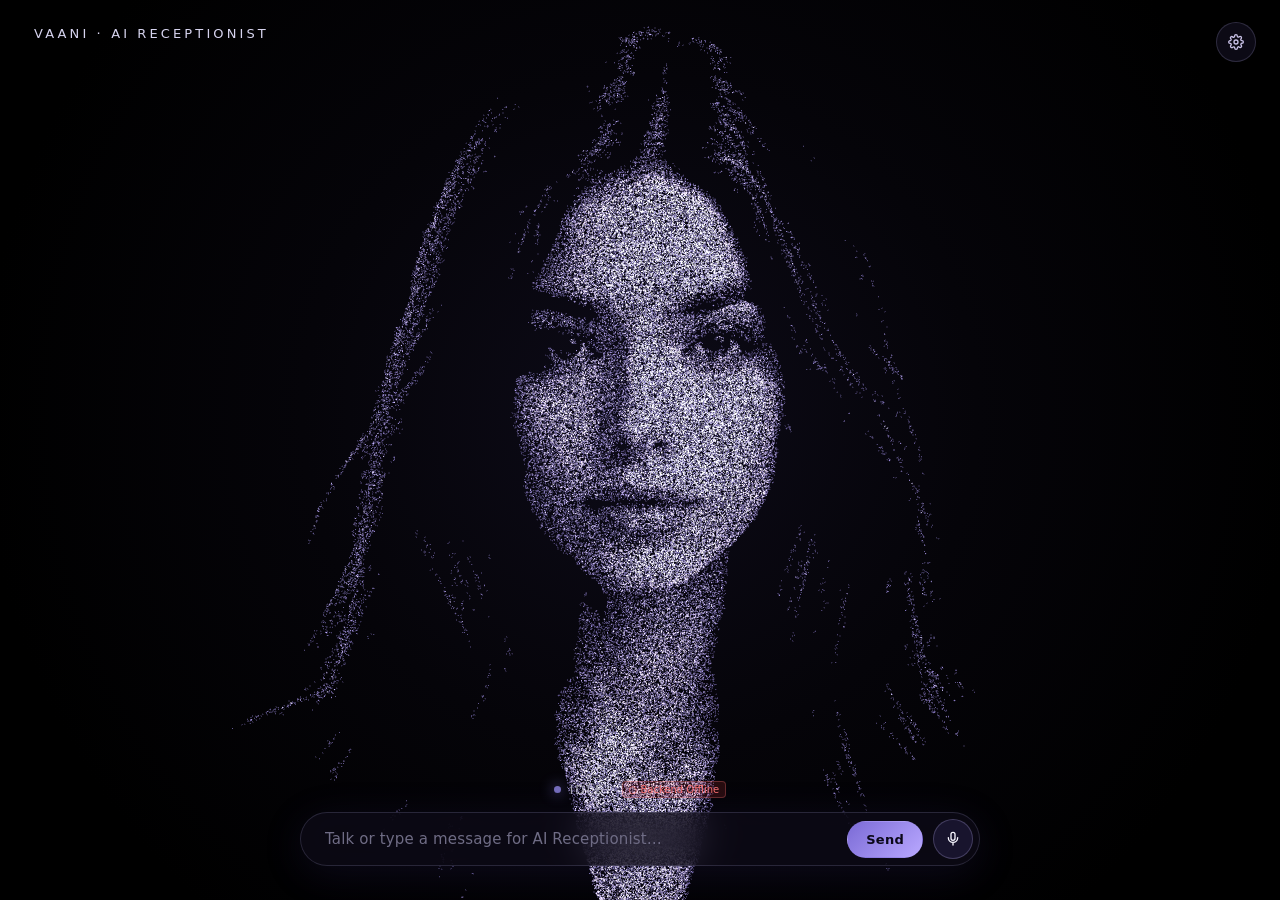
<file: frontend/particle-voice-avatar 13.html>
<!doctype html>
<html lang="en">
<head>
  <meta charset="UTF-8" />
  <meta name="viewport" content="width=device-width, initial-scale=1.0" />
  <title>Vaani - AI Receptionist</title>
  <style>
    * { box-sizing: border-box; }
    html, body { width:100%; height:100%; margin:0; overflow:hidden; background:#000; font-family: Inter, ui-sans-serif, system-ui, -apple-system, "Segoe UI", sans-serif; color:#f7f7fb; }
    #stage { position:fixed; inset:0; background: radial-gradient(circle at 50% 46%, #0d0b18 0%, #050409 42%, #000 82%); }
    canvas { display:block; width:100%; height:100%; }
    .hud { position:absolute; inset:0; pointer-events:none; z-index:2; }
    .brand { position:absolute; top:26px; left:34px; font-size:13px; letter-spacing:.24em; text-transform:uppercase; color:#d7d4ef; }
    .settings-btn { position:absolute; top:22px; right:24px; pointer-events:auto; background:rgba(20,17,35,.6); border:1px solid rgba(200,194,255,.18); color:#c8c1e6; width:40px; height:40px; border-radius:999px; cursor:pointer; display:inline-flex; align-items:center; justify-content:center; transition:.2s ease; }
    .settings-btn:hover { border-color:rgba(200,194,255,.5); color:#fff; }
    .panel { position:absolute; left:50%; bottom:34px; transform:translateX(-50%); display:flex; flex-direction:column; align-items:center; gap:14px; pointer-events:none; width:min(680px, 92vw); }
    .status-row { display:flex; align-items:center; gap:9px; color:#aaa9b4; font-size:12px; letter-spacing:.16em; text-transform:uppercase; }
    .dot { width:7px; height:7px; border-radius:50%; background:#756dbc; box-shadow:0 0 14px #8178da; transition:.3s ease; }
    .dot.listening { background:#c6bfff; box-shadow:0 0 22px #b9afff; animation:pulse 1.1s ease-in-out infinite; }
    .dot.speaking { background:#a29cff; box-shadow:0 0 22px #b9afff; animation:pulse 0.7s ease-in-out infinite; }
    .dot.error { background:#ff7a7a; box-shadow:0 0 20px #ff5d5d; }
    .controls { pointer-events:auto; display:flex; align-items:center; gap:10px; width:100%; background:rgba(15,12,26,.72); backdrop-filter:blur(18px); border:1px solid rgba(200,194,255,.16); border-radius:999px; padding:6px 6px 6px 20px; box-shadow:0 8px 40px rgba(70,55,140,.16); }
    .controls input { flex:1; background:transparent; border:0; outline:0; color:#f5f4ff; font-size:15px; letter-spacing:.01em; padding:10px 4px; font-family:inherit; }
    .controls input::placeholder { color:#6f6c85; }
    .btn { border:1px solid rgba(200,194,255,.24); color:#f8f7ff; background:rgba(30,25,55,.75); border-radius:999px; padding:10px 18px; cursor:pointer; font-weight:600; letter-spacing:.02em; transition:.2s ease; font-family:inherit; font-size:13px; }
    .btn:hover { border-color:rgba(200,194,255,.6); box-shadow:0 0 26px rgba(141,125,255,.28); }
    .btn.primary { background:linear-gradient(135deg, #7b6bd6, #b9a8ff); color:#0b0819; border-color:transparent; }
    .btn.primary:hover { box-shadow:0 0 34px rgba(180,164,255,.5); }
    .btn.active { background:rgba(91,72,173,.42); border-color:rgba(204,196,255,.85); color:#fff; }
    .icon-btn { width:40px; height:40px; padding:0; display:inline-flex; align-items:center; justify-content:center; }

    /* Settings modal */
    .modal-bg { position:fixed; inset:0; background:rgba(0,0,0,.72); backdrop-filter:blur(6px); z-index:10; display:none; align-items:center; justify-content:center; }
    .modal-bg.open { display:flex; }
    .modal { background:#141126; border:1px solid rgba(200,194,255,.16); border-radius:16px; padding:26px 26px 22px; width:min(460px, 92vw); box-shadow:0 20px 60px rgba(0,0,0,.5); }
    .modal h3 { margin:0 0 18px; font-size:16px; letter-spacing:.03em; font-weight:600; color:#f4f2ff; }
    .modal p { font-size:12px; color:#8b88a3; line-height:1.5; margin:0 0 14px; }
    .modal a { color:#b9a8ff; text-decoration:none; }
    .modal a:hover { text-decoration:underline; }
    .field { display:flex; flex-direction:column; gap:6px; margin-bottom:14px; }
    .field label { font-size:11px; letter-spacing:.15em; text-transform:uppercase; color:#8b88a3; }
    .field input, .field select { background:#0e0c1c; border:1px solid rgba(200,194,255,.14); color:#f5f4ff; padding:10px 12px; border-radius:8px; font-family:inherit; font-size:13px; outline:none; transition:.2s ease; }
    .field input:focus, .field select:focus { border-color:rgba(200,194,255,.5); }
    .field .hint { font-size:11px; color:#6f6c85; margin-top:2px; }
    .modal-actions { display:flex; justify-content:flex-end; gap:8px; margin-top:6px; }
    .status-hint { position:absolute; bottom:100px; left:50%; transform:translateX(-50%); font-size:11px; color:#6f6c85; letter-spacing:.12em; text-transform:uppercase; pointer-events:none; opacity:0; transition:opacity .3s ease; }
    .status-hint.show { opacity:1; }

    .transcript-box { display:none; max-height:120px; width:100%; overflow-y:auto; background:rgba(15,12,26,.85); border:1px solid rgba(200,194,255,.2); border-radius:12px; padding:10px 14px; font-size:13px; line-height:1.4; color:#e0dcfc; box-shadow:0 4px 20px rgba(0,0,0,.4); backdrop-filter:blur(10px); pointer-events:auto; margin-bottom: 6px; }
    .transcript-box.show { display:block; }
    .transcript-box .user-msg { color:#b9a8ff; font-weight:500; margin-bottom:4px; }
    .transcript-box .agent-msg { color:#ffffff; margin-bottom:2px; }
    .backend-badge { font-size:10px; margin-left:8px; padding:2px 6px; border-radius:4px; background:rgba(0,200,100,.15); color:#4ade80; border:1px solid rgba(74,222,128,.3); text-transform:none; letter-spacing:normal; }
    .backend-badge.offline { background:rgba(239,68,68,.15); color:#f87171; border-color:rgba(248,113,113,.3); }

    @keyframes pulse { 50% { transform: scale(1.65); opacity: .5; } }
  </style>
</head>
<body>
  <main id="stage">
    <div class="hud">
      <div class="brand">Vaani &middot; AI Receptionist</div>

      <button id="settingsBtn" class="settings-btn" title="Settings" aria-label="Settings">
        <svg width="16" height="16" viewBox="0 0 24 24" fill="none" stroke="currentColor" stroke-width="2" stroke-linecap="round" stroke-linejoin="round"><circle cx="12" cy="12" r="3"/><path d="M19.4 15a1.65 1.65 0 0 0 .33 1.82l.06.06a2 2 0 0 1 0 2.83 2 2 0 0 1-2.83 0l-.06-.06a1.65 1.65 0 0 0-1.82-.33 1.65 1.65 0 0 0-1 1.51V21a2 2 0 0 1-2 2 2 2 0 0 1-2-2v-.09a1.65 1.65 0 0 0-1-1.51 1.65 1.65 0 0 0-1.82.33l-.06.06a2 2 0 0 1-2.83 0 2 2 0 0 1 0-2.83l.06-.06a1.65 1.65 0 0 0 .33-1.82 1.65 1.65 0 0 0-1.51-1H3a2 2 0 0 1-2-2 2 2 0 0 1 2-2h.09a1.65 1.65 0 0 0 1.51-1 1.65 1.65 0 0 0-.33-1.82l-.06-.06a2 2 0 0 1 0-2.83 2 2 0 0 1 2.83 0l.06.06a1.65 1.65 0 0 0 1.82.33h0a1.65 1.65 0 0 0 1-1.51V3a2 2 0 0 1 2-2 2 2 0 0 1 2 2v.09a1.65 1.65 0 0 0 1 1.51h0a1.65 1.65 0 0 0 1.82-.33l.06-.06a2 2 0 0 1 2.83 0 2 2 0 0 1 0 2.83l-.06.06a1.65 1.65 0 0 0-.33 1.82v0a1.65 1.65 0 0 0 1.51 1H21a2 2 0 0 1 2 2 2 2 0 0 1-2 2h-.09a1.65 1.65 0 0 0-1.51 1z"/></svg>
      </button>

      <div id="statusHint" class="status-hint"></div>

      <div class="panel">
        <div id="transcriptBox" class="transcript-box"></div>
        <div class="status-row"><span id="statusDot" class="dot"></span><span id="statusText">Idle</span><span id="backendBadge" class="backend-badge">Checking backend...</span></div>
        <div class="controls">
          <input id="textInput" type="text" placeholder="Talk or type a message for AI Receptionist…" autocomplete="off" />
          <button id="speakBtn" class="btn primary" type="button">Send</button>
          <button id="micBtn" class="btn icon-btn" type="button" title="Toggle microphone" aria-label="Toggle microphone">
            <svg width="16" height="16" viewBox="0 0 24 24" fill="none" stroke="currentColor" stroke-width="2" stroke-linecap="round" stroke-linejoin="round"><rect x="9" y="2" width="6" height="12" rx="3"/><path d="M5 10a7 7 0 0 0 14 0M12 17v4"/></svg>
          </button>
        </div>
      </div>
    </div>

    <!-- Settings modal -->
    <div id="settingsModal" class="modal-bg">
      <div class="modal">
        <h3>Voice Settings</h3>
        <p>Add an <a href="https://elevenlabs.io/" target="_blank" rel="noreferrer">ElevenLabs</a> API key for realistic voice with true lip-sync driven by real audio amplitude. Without a key, the browser's built-in speech engine is used (no lip animation).</p>

        <div class="field">
          <label for="elKey">ElevenLabs API Key</label>
          <input id="elKey" type="password" placeholder="sk_..." autocomplete="off" />
          <div class="hint">Stored only in your browser (localStorage). Never sent anywhere except ElevenLabs.</div>
        </div>

        <div class="field">
          <label for="elVoice">Voice ID</label>
          <input id="elVoice" type="text" placeholder="21m00Tcm4TlvDq8ikWAM (Rachel - default)" autocomplete="off" />
          <div class="hint">Find voice IDs in your ElevenLabs Voice Lab. Leave blank for Rachel.</div>
        </div>

        <div class="field">
          <label for="elModel">Model</label>
          <select id="elModel">
            <option value="eleven_flash_v2_5">Flash v2.5 (fastest, low latency)</option>
            <option value="eleven_turbo_v2_5">Turbo v2.5 (balanced)</option>
            <option value="eleven_multilingual_v2">Multilingual v2 (highest quality)</option>
          </select>
        </div>

        <div class="modal-actions">
          <button class="btn" id="clearSettings" type="button">Clear</button>
          <button class="btn primary" id="saveSettings" type="button">Save</button>
        </div>
      </div>
    </div>
  </main>

  <img id="portraitSrc" style="display:none" alt="" src="[data-uri]" />

  <script type="module">
    import * as THREE from './lib/three.module.js';

    // ================================================================
    //  CONFIG
    // ================================================================
    const CONFIG = {
      particleCount: 110000,
      sampleThreshold: 28,
      spread: 6.2,
      depthAmount: 0.55,
      particleSize: 0.014,
      color: new THREE.Color(0xbeb1ff),
      colorDark: new THREE.Color(0x5f5390),

      // Cursor vibration field
      cursorRadius: 0.9,
      cursorVibrateStrength: 0.045,

      // Mouth region - only used when real audio is playing (ElevenLabs)
      // Precisely tuned to this portrait's lip position
      mouthCenter: { x: 0.50, y: 0.590 },
      mouthRadiusX: 0.085,
      mouthRadiusY: 0.024,

      // How much the mouth region opens per unit of audio amplitude
      mouthOpenScale: 0.09,
      mouthShimmerScale: 0.012,
    };

    const stage = document.getElementById('stage');
    const statusText = document.getElementById('statusText');
    const statusDot = document.getElementById('statusDot');
    const statusHint = document.getElementById('statusHint');
    const textInput = document.getElementById('textInput');
    const speakBtn = document.getElementById('speakBtn');
    const micBtn = document.getElementById('micBtn');
    const portraitImg = document.getElementById('portraitSrc');

    // Settings modal
    const settingsBtn = document.getElementById('settingsBtn');
    const settingsModal = document.getElementById('settingsModal');
    const elKeyInput = document.getElementById('elKey');
    const elVoiceInput = document.getElementById('elVoice');
    const elModelInput = document.getElementById('elModel');
    const saveSettingsBtn = document.getElementById('saveSettings');
    const clearSettingsBtn = document.getElementById('clearSettings');

    const Settings = {
      key: localStorage.getItem('el_key') || '',
      voice: localStorage.getItem('el_voice') || '21m00Tcm4TlvDq8ikWAM',
      model: localStorage.getItem('el_model') || 'eleven_flash_v2_5',
    };
    elKeyInput.value = Settings.key;
    elVoiceInput.value = Settings.voice === '21m00Tcm4TlvDq8ikWAM' ? '' : Settings.voice;
    elModelInput.value = Settings.model;

    settingsBtn.addEventListener('click', () => settingsModal.classList.add('open'));
    settingsModal.addEventListener('click', (e) => { if (e.target === settingsModal) settingsModal.classList.remove('open'); });
    saveSettingsBtn.addEventListener('click', () => {
      Settings.key = elKeyInput.value.trim();
      Settings.voice = (elVoiceInput.value.trim() || '21m00Tcm4TlvDq8ikWAM');
      Settings.model = elModelInput.value;
      localStorage.setItem('el_key', Settings.key);
      localStorage.setItem('el_voice', Settings.voice);
      localStorage.setItem('el_model', Settings.model);
      settingsModal.classList.remove('open');
      flashHint(Settings.key ? 'Voice set to ElevenLabs' : 'Using browser TTS');
    });
    clearSettingsBtn.addEventListener('click', () => {
      elKeyInput.value = ''; elVoiceInput.value = ''; elModelInput.value = 'eleven_flash_v2_5';
      Settings.key = ''; Settings.voice = '21m00Tcm4TlvDq8ikWAM'; Settings.model = 'eleven_flash_v2_5';
      localStorage.removeItem('el_key');
      localStorage.removeItem('el_voice');
      localStorage.removeItem('el_model');
      flashHint('Settings cleared');
    });

    let hintTimeout = null;
    function flashHint(text) {
      statusHint.textContent = text;
      statusHint.classList.add('show');
      clearTimeout(hintTimeout);
      hintTimeout = setTimeout(() => statusHint.classList.remove('show'), 2200);
    }

    // ================================================================
    //  THREE.JS SETUP
    // ================================================================
    const scene = new THREE.Scene();
    const camera = new THREE.PerspectiveCamera(38, innerWidth/innerHeight, 0.1, 100);
    camera.position.set(0, 0, 8.5);

    const renderer = new THREE.WebGLRenderer({ antialias:true, alpha:true, powerPreference:'high-performance' });
    renderer.setPixelRatio(Math.min(devicePixelRatio, 1.75));
    renderer.setSize(innerWidth, innerHeight);
    renderer.outputColorSpace = THREE.SRGBColorSpace;
    stage.prepend(renderer.domElement);

    let portraitPoints = null;
    let basePositions = null;
    let randoms = null;
    let flowSeed = null;
    let mouthWeight = null;         // Gaussian influence per particle (0..1)
    let mouthYSign = null;          // +1 upper lip, -1 lower lip
    let count = 0;

    function buildFromImage(img) {
      const iw = img.naturalWidth || img.width || 480;
      const ih = img.naturalHeight || img.height || 480;
      const maxW = 480;
      const scale = Math.min(1, maxW / iw);
      const cw = Math.round(iw * scale);
      const ch = Math.round(ih * scale);
      const c = document.createElement('canvas');
      c.width = cw; c.height = ch;
      const cx = c.getContext('2d', { willReadFrequently:true });
      cx.drawImage(img, 0, 0, cw, ch);
      const pixels = cx.getImageData(0, 0, cw, ch).data;

      const cand = [];
      for (let y=0; y<ch; y++) {
        for (let x=0; x<cw; x++) {
          const i = (y*cw + x) * 4;
          const l = 0.2126*pixels[i] + 0.7152*pixels[i+1] + 0.0722*pixels[i+2];
          if (l > CONFIG.sampleThreshold) cand.push(x, y, l);
        }
      }
      const nC = cand.length / 3;
      count = Math.min(CONFIG.particleCount, nC * 4);

      const positions   = new Float32Array(count * 3);
      const colors      = new Float32Array(count * 3);
      basePositions     = new Float32Array(count * 3);
      randoms           = new Float32Array(count);
      flowSeed          = new Float32Array(count * 2);
      mouthWeight       = new Float32Array(count);
      mouthYSign        = new Float32Array(count);

      const aspect = cw / ch;
      const worldW = CONFIG.spread;
      const worldH = CONFIG.spread / aspect;

      const weights = new Float32Array(nC);
      let total = 0;
      for (let k=0; k<nC; k++) {
        total += Math.pow(cand[k*3+2]/255, 0.85);
        weights[k] = total;
      }

      const col = new THREE.Color();
      const Mx = CONFIG.mouthCenter.x, My = CONFIG.mouthCenter.y;
      const Mrx = CONFIG.mouthRadiusX, Mry = CONFIG.mouthRadiusY;

      for (let i=0; i<count; i++) {
        const t = Math.random() * total;
        let lo=0, hi=nC-1;
        while (lo < hi) { const m=(lo+hi)>>1; if (weights[m] < t) lo=m+1; else hi=m; }
        const px = cand[lo*3], py = cand[lo*3+1], l = cand[lo*3+2]/255;

        const nx = px / cw, ny = py / ch;

        // Mouth influence (Gaussian falloff)
        const dxM = (nx - Mx) / Mrx;
        const dyM = (ny - My) / Mry;
        mouthWeight[i] = Math.exp(-(dxM*dxM + dyM*dyM) * 2.2);
        // +1 for upper lip (moves up when opening), -1 for lower lip (moves down)
        mouthYSign[i] = ny < My ? 1 : -1;

        const wx = ((px + Math.random() - 0.5) / cw - 0.5) * worldW;
        const wy = -((py + Math.random() - 0.5) / ch - 0.5) * worldH;
        const wz = (l - 0.35) * CONFIG.depthAmount + (Math.random() - 0.5) * 0.05;

        const j = i * 3;
        positions[j]=basePositions[j]=wx;
        positions[j+1]=basePositions[j+1]=wy;
        positions[j+2]=basePositions[j+2]=wz;

        randoms[i] = Math.random();
        flowSeed[i*2]     = Math.random() * 100;
        flowSeed[i*2 + 1] = Math.random() * 100;

        col.copy(CONFIG.colorDark).lerp(CONFIG.color, Math.min(1, l * 0.9));
        const b = 0.72 + Math.random() * 0.28;
        colors[j]   = col.r * b;
        colors[j+1] = col.g * b;
        colors[j+2] = col.b * b;
      }

      const geo = new THREE.BufferGeometry();
      geo.setAttribute('position', new THREE.BufferAttribute(positions, 3));
      geo.setAttribute('color',    new THREE.BufferAttribute(colors, 3));

      const mat = new THREE.PointsMaterial({
        size: CONFIG.particleSize,
        vertexColors: true,
        transparent: true,
        opacity: 0.92,
        depthWrite: false,
        blending: THREE.AdditiveBlending,
        sizeAttenuation: true,
      });
      portraitPoints = new THREE.Points(geo, mat);
      scene.add(portraitPoints);
    }

    let isBuilt = false;
    function init() {
      if (isBuilt) return;
      const img = new Image();
      img.onload = () => {
        if (!isBuilt) { isBuilt = true; buildFromImage(img); }
      };
      img.src = portraitImg.src;
      if (img.complete && img.naturalWidth > 0) {
        if (!isBuilt) { isBuilt = true; buildFromImage(img); }
      }
    }
    init();

    // ================================================================
    //  CURSOR TRACKING
    // ================================================================
    const pointer = new THREE.Vector2();
    const targetPointer = new THREE.Vector2();
    const cursorWorld = new THREE.Vector3();
    const targetCursorWorld = new THREE.Vector3();
    const rc = new THREE.Raycaster();
    const cursorPlane = new THREE.Plane(new THREE.Vector3(0, 0, 1), 0);

    addEventListener('pointermove', (e) => {
      targetPointer.x = (e.clientX / innerWidth) * 2 - 1;
      targetPointer.y = -(e.clientY / innerHeight) * 2 + 1;
      rc.setFromCamera(targetPointer, camera);
      rc.ray.intersectPlane(cursorPlane, targetCursorWorld);
    }, { passive:true });

    targetCursorWorld.set(999, 999, 0);
    cursorWorld.copy(targetCursorWorld);

    // ================================================================
    //  STATE
    // ================================================================
    const State = {
      mode: 'idle',
      micLevel: 0,
      speakLevel: 0,        // real amplitude 0..1 - only nonzero when actual TTS audio plays
      hasRealAudio: false,  // true only when ElevenLabs audio is playing (drives mouth)
    };
    function setMode(mode) {
      State.mode = mode;
      statusDot.className = 'dot ' + (mode === 'idle' ? '' : mode);
      const labels = { idle:'Idle', listening:'Listening', thinking:'Thinking', speaking:'Speaking', error:'Error' };
      statusText.textContent = labels[mode] || mode;
    }
    setMode('idle');

    // ================================================================
    //  WEB AUDIO CONTEXT (shared between mic and TTS analysis)
    // ================================================================
    let audioContext = null;
    function getAudioContext() {
      if (!audioContext) audioContext = new (window.AudioContext || window.webkitAudioContext)();
      return audioContext;
    }

    // ================================================================
    //  MICROPHONE & SPEECH RECOGNITION (STT)
    // ================================================================
    const BACKEND_URL = 'http://localhost:8000';
    let conversationHistory = [];

    async function checkBackendHealth() {
      const badge = document.getElementById('backendBadge');
      try {
        const supportsTimeout = typeof AbortSignal !== 'undefined' && typeof AbortSignal.timeout === 'function';
        const res = await fetch(`${BACKEND_URL}/health`, supportsTimeout ? { signal: AbortSignal.timeout(3000) } : {});
        if (res.ok) {
          if (badge) {
            badge.textContent = '● Backend Connected';
            badge.classList.remove('offline');
          }
          return true;
        }
      } catch (e) {
        // backend offline
      }
      if (badge) {
        badge.textContent = '○ Backend Offline';
        badge.classList.add('offline');
      }
      return false;
    }
    checkBackendHealth();
    setInterval(checkBackendHealth, 8000);

    let micAnalyser = null, micStream = null, micData = null;
    let listening = false;
    let recognition = null;
    let isRecognizing = false;

    if ('SpeechRecognition' in window || 'webkitSpeechRecognition' in window) {
      const SpeechRec = window.SpeechRecognition || window.webkitSpeechRecognition;
      recognition = new SpeechRec();
      recognition.continuous = false;
      recognition.interimResults = true;
      recognition.lang = 'en-US';

      recognition.onresult = (event) => {
        let transcript = '';
        for (let i = event.resultIndex; i < event.results.length; i++) {
          transcript += event.results[i][0].transcript;
        }
        textInput.value = transcript;
      };

      recognition.onend = () => {
        isRecognizing = false;
        if (textInput.value.trim()) {
          sendToBackend(textInput.value.trim());
        } else if (listening) {
          stopMic();
        }
      };

      recognition.onerror = (event) => {
        console.warn('Speech recognition notice:', event.error);
        isRecognizing = false;
      };
    }

    async function startMic() {
      try {
        micStream = await navigator.mediaDevices.getUserMedia({ audio:true });
        const ctx = getAudioContext();
        if (ctx.state === 'suspended') await ctx.resume();
        micAnalyser = ctx.createAnalyser();
        micAnalyser.fftSize = 512; micAnalyser.smoothingTimeConstant = 0.82;
        micData = new Uint8Array(micAnalyser.frequencyBinCount);
        ctx.createMediaStreamSource(micStream).connect(micAnalyser);
        listening = true;
        micBtn.classList.add('active');
        setMode('listening');
        flashHint('Listening... Speak now');

        if (recognition && !isRecognizing) {
          try {
            recognition.start();
            isRecognizing = true;
          } catch(e) {}
        }
      } catch (err) { console.error(err); setMode('error'); flashHint('Microphone blocked'); }
    }
    function stopMic() {
      micStream?.getTracks().forEach(t => t.stop());
      listening = false; micAnalyser = null; micData = null; State.micLevel = 0;
      micBtn.classList.remove('active');
      if (recognition && isRecognizing) {
        try { recognition.stop(); } catch(e) {}
        isRecognizing = false;
      }
      if (State.mode === 'listening') setMode('idle');
    }
    micBtn.addEventListener('click', () => listening ? stopMic() : startMic());

    // ================================================================
    //  TTS - ElevenLabs (real lip-sync) OR browser fallback
    // ================================================================
    let currentTTSSource = null;         // active AudioBufferSourceNode
    let ttsAnalyser = null;              // AnalyserNode on the TTS audio
    let ttsData = null;
    let speakToken = 0;                  // bumped on every cancel/stop - invalidates stale TTS
    let currentTTSAbort = null;          // AbortController for the in-flight ElevenLabs fetch

    function setSpeakBtn(speaking) {
      speakBtn.textContent = speaking ? 'Stop' : 'Send';
      speakBtn.classList.toggle('primary', !speaking);
      speakBtn.classList.toggle('active', speaking);
    }

    async function speakElevenLabs(text, token) {
      const ctx = getAudioContext();
      if (ctx.state === 'suspended') await ctx.resume();

      setMode('thinking');
      flashHint('Generating voice…');

      const controller = new AbortController();
      currentTTSAbort = controller;
      const url = `https://api.elevenlabs.io/v1/text-to-speech/${encodeURIComponent(Settings.voice)}?output_format=mp3_44100_128`;
      let response;
      try {
        response = await fetch(url, {
          method: 'POST',
          headers: {
            'xi-api-key': Settings.key,
            'Content-Type': 'application/json',
            'Accept': 'audio/mpeg',
          },
          body: JSON.stringify({
            text,
            model_id: Settings.model,
            voice_settings: { stability: 0.5, similarity_boost: 0.75, style: 0.0, use_speaker_boost: true },
          }),
          signal: controller.signal,
        });
      } catch (err) {
        currentTTSAbort = null;
        if (controller.signal.aborted) return;   // superseded by a newer message
        console.error(err);
        setMode('error');
        flashHint('Network error - falling back to browser TTS');
        return speakBrowser(text);
      }
      currentTTSAbort = null;
      if (token !== speakToken) return;

      if (!response.ok) {
        const msg = await response.text().catch(() => '');
        console.error('ElevenLabs error:', response.status, msg);
        setMode('error');
        flashHint(`ElevenLabs error ${response.status} - using browser TTS`);
        return speakBrowser(text);
      }

      const arrayBuffer = await response.arrayBuffer();
      let audioBuffer;
      try { audioBuffer = await ctx.decodeAudioData(arrayBuffer); }
      catch (err) { console.error(err); return speakBrowser(text); }
      if (token !== speakToken) return;

      // Set up source -> analyser -> destination
      const source = ctx.createBufferSource();
      source.buffer = audioBuffer;

      if (!ttsAnalyser) {
        ttsAnalyser = ctx.createAnalyser();
        ttsAnalyser.fftSize = 1024;
        ttsAnalyser.smoothingTimeConstant = 0.65;
        ttsData = new Uint8Array(ttsAnalyser.frequencyBinCount);
      }
      source.connect(ttsAnalyser);
      ttsAnalyser.connect(ctx.destination);

      currentTTSSource = source;
      State.hasRealAudio = true;
      setMode('speaking');
      setSpeakBtn(true);

      source.onended = () => {
        State.hasRealAudio = false;
        currentTTSSource = null;
        setSpeakBtn(false);
        setMode(listening ? 'listening' : 'idle');
      };
      source.start();
    }

    // Browser fallback - no lip-sync, just plays audio
    const synth = window.speechSynthesis;
    let voices = [];
    function loadVoices() { voices = synth ? synth.getVoices() : []; }
    loadVoices();
    if (typeof speechSynthesis !== 'undefined') speechSynthesis.onvoiceschanged = loadVoices;
    function pickVoice() {
      const pref = ['Google UK English Female','Google US English','Samantha','Microsoft Aria Online','Microsoft Zira','Microsoft Jenny'];
      for (const name of pref) { const v = voices.find(x => x.name.includes(name)); if (v) return v; }
      return voices.find(v => v.lang && v.lang.startsWith('en')) || voices[0];
    }
    function speakBrowser(text) {
      if (!synth) { flashHint('Speech not supported'); return; }
      synth.cancel();
      const u = new SpeechSynthesisUtterance(text.trim());
      const v = pickVoice(); if (v) u.voice = v;
      u.rate = 1.0; u.pitch = 1.05; u.volume = 1.0;
      u.onstart = () => {
        setMode('speaking');
        setSpeakBtn(true);
      };
      const endHandler = () => {
        setSpeakBtn(false);
        setMode(listening ? 'listening' : 'idle');
      };
      u.onend = endHandler; u.onerror = endHandler;
      synth.speak(u);
    }

    function speak(text) {
      if (!text || !text.trim()) return;
      stopSpeaking();
      if (Settings.key) return speakElevenLabs(text, speakToken);
      return speakBrowser(text);
    }
    function stopSpeaking() {
      speakToken++;
      if (currentTTSAbort) {
        try { currentTTSAbort.abort(); } catch(e) {}
        currentTTSAbort = null;
      }
      if (currentTTSSource) {
        try { currentTTSSource.stop(); } catch(e) {}
        currentTTSSource = null;
        State.hasRealAudio = false;
      }
      if (synth) synth.cancel();
      setSpeakBtn(false);
      if (State.mode === 'speaking') setMode(listening ? 'listening' : 'idle');
    }

    function showTranscript(userMsg, agentMsg) {
      const box = document.getElementById('transcriptBox');
      if (!box) return;
      box.classList.add('show');
      let html = '';
      if (userMsg) html += `<div class="user-msg">You: ${escapeHtml(userMsg)}</div>`;
      if (agentMsg) html += `<div class="agent-msg">AI: ${escapeHtml(agentMsg)}</div>`;
      else html += `<div class="agent-msg" style="opacity:0.6">AI is thinking...</div>`;
      box.innerHTML = html;
      box.scrollTop = box.scrollHeight;
    }

    function escapeHtml(str) {
      return String(str).replace(/&/g, "&amp;").replace(/</g, "&lt;").replace(/>/g, "&gt;").replace(/"/g, "&quot;");
    }

    async function sendToBackend(text) {
      if (!text || !text.trim()) return;
      stopSpeaking();
      if (listening) stopMic();

      const message = text.trim();
      textInput.value = '';

      showTranscript(message, null);
      setMode('thinking');
      flashHint('AI Receptionist is thinking…');

      try {
        const res = await fetch(`${BACKEND_URL}/api/chat`, {
          method: 'POST',
          headers: { 'Content-Type': 'application/json' },
          body: JSON.stringify({
            message: message,
            conversation_history: conversationHistory
          })
        });

        if (!res.ok) {
          throw new Error(`Server returned status ${res.status}`);
        }

        const data = await res.json();
        const responseText = data.response || "I received your message.";

        conversationHistory.push({ role: 'user', content: message });
        conversationHistory.push({ role: 'assistant', content: responseText });
        if (conversationHistory.length > 40) conversationHistory = conversationHistory.slice(-40);

        showTranscript(message, responseText);
        flashHint('AI Receptionist responding…');

        speak(responseText);
      } catch (err) {
        console.error('Backend API error:', err);
        setMode('error');
        flashHint('Backend offline (http://localhost:8000)');
        showTranscript(message, "Unable to connect to receptionist backend. Make sure backend server is running at http://localhost:8000.");
        speak("I'm having trouble connecting to the receptionist backend server.");
      }
    }

    speakBtn.addEventListener('click', () => {
      if (State.mode === 'speaking') return stopSpeaking();
      if (textInput.value.trim()) {
        sendToBackend(textInput.value);
      } else {
        flashHint('Please type or speak a message first');
      }
    });
    textInput.addEventListener('keydown', (e) => {
      if (e.key === 'Enter' && !e.shiftKey) { e.preventDefault(); speakBtn.click(); }
    });

    // ================================================================
    //  PUBLIC API for connecting to your voice-agent backend
    // ================================================================
    window.VoiceAvatar = {
      speak, stopSpeaking, setMode,
      startMic, stopMic,
      setSettings: (opts) => {
        if (opts.key !== undefined) { Settings.key = opts.key; localStorage.setItem('el_key', opts.key); }
        if (opts.voice) { Settings.voice = opts.voice; localStorage.setItem('el_voice', opts.voice); }
        if (opts.model) { Settings.model = opts.model; localStorage.setItem('el_model', opts.model); }
      },
      // Feed external audio amplitude directly (0..1) if you have your own TTS pipeline
      pushAudioLevel: (v) => {
        State.hasRealAudio = true;
        State.speakLevel = Math.max(0, Math.min(1, +v || 0));
      },
      endExternalAudio: () => { State.hasRealAudio = false; State.speakLevel = 0; },
    };

    // ================================================================
    //  RENDER LOOP
    // ================================================================
    const clock = new THREE.Clock();
    const cR = CONFIG.cursorRadius;
    const cR2 = cR * cR;
    const cVib = CONFIG.cursorVibrateStrength;

    function tick() {
      requestAnimationFrame(tick);
      const t = clock.getElapsedTime();

      pointer.lerp(targetPointer, 0.055);
      cursorWorld.lerp(targetCursorWorld, 0.14);

      // Read mic amplitude
      if (micAnalyser) {
        micAnalyser.getByteFrequencyData(micData);
        let sum = 0;
        for (let i=0; i<micData.length; i++) sum += micData[i];
        const raw = sum / micData.length / 255;
        State.micLevel += (raw - State.micLevel) * 0.22;
      } else State.micLevel *= 0.9;

      // Read TTS amplitude (real audio) -- drives mouth
      if (State.hasRealAudio && ttsAnalyser && currentTTSSource) {
        ttsAnalyser.getByteFrequencyData(ttsData);
        // Emphasize low/mid formant band for vowel opening
        let sum = 0, n = 0;
        const lim = Math.min(ttsData.length, 32); // ~0-1.4kHz
        for (let i=2; i<lim; i++) { sum += ttsData[i]; n++; }
        const raw = n > 0 ? (sum / n / 255) : 0;
        State.speakLevel += (raw - State.speakLevel) * 0.35;
      } else if (!State.hasRealAudio) {
        State.speakLevel *= 0.85;
      }

      if (portraitPoints) {
        // Subtle head rotation follows cursor
        const targetRotY = pointer.x * 0.18;
        const targetRotX = -pointer.y * 0.10;
        portraitPoints.rotation.y += (targetRotY - portraitPoints.rotation.y) * 0.06;
        portraitPoints.rotation.x += (targetRotX - portraitPoints.rotation.x) * 0.06;

        const pos = portraitPoints.geometry.attributes.position.array;
        const cwx = cursorWorld.x, cwy = cursorWorld.y;

        const flowAmp = 0.012;
        const flowSpeed = 0.85;

        // Real audio-driven mouth motion (only when hasRealAudio=true)
        const amp = State.hasRealAudio ? State.speakLevel : 0;
        const openMag = amp * CONFIG.mouthOpenScale;
        const shimmerMag = amp * CONFIG.mouthShimmerScale;

        for (let i=0; i<count; i++) {
          const j = i*3;
          const bx=basePositions[j], by=basePositions[j+1], bz=basePositions[j+2];
          const s1 = flowSeed[i*2], s2 = flowSeed[i*2 + 1];
          const r = randoms[i];

          // Continuous organic drift
          const nA = Math.sin(t * flowSpeed + s1 + bx * 1.7);
          const nB = Math.cos(t * flowSpeed * 1.15 + s2 + by * 1.9);
          const nC = Math.sin(t * 0.55 + (s1 + s2) * 0.3);

          let dx = nA * flowAmp * 0.6;
          let dy = nB * flowAmp * 0.6;
          let dz = nC * flowAmp * 0.9;

          // Cursor vibration (particles shake in place near cursor - no void)
          const rx = bx - cwx;
          const ry = by - cwy;
          const d2 = rx*rx + ry*ry;
          if (d2 < cR2) {
            const d = Math.sqrt(d2);
            const falloff = 1 - d / cR;
            const vib = falloff * falloff * cVib;
            dx += Math.sin(t * 24 + s1 * 13 + r * 7) * vib;
            dy += Math.cos(t * 27 + s2 * 11 + r * 9) * vib;
            dz += Math.sin(t * 21 + s1 * 7)         * vib * 0.6;
          }

          // REAL lip-sync - only fires when hasRealAudio=true
          // Upper lip particles move up, lower lip particles move down.
          // Amplitude comes from actual TTS audio, so timing is authentic.
          const mW = mouthWeight[i];
          if (mW > 0.01 && openMag > 0.001) {
            const sign = mouthYSign[i];
            dy += sign * mW * openMag;                                    // real jaw opening
            dx += Math.sin(t * 28 + s1 * 5 + r * 3) * mW * shimmerMag;    // subtle shimmer
            dy += Math.cos(t * 32 + s2 * 4) * mW * shimmerMag * 0.5;
          }

          pos[j]   = bx + dx;
          pos[j+1] = by + dy;
          pos[j+2] = bz + dz;
        }
        portraitPoints.geometry.attributes.position.needsUpdate = true;

        const breathe = 1 + Math.sin(t*0.9) * 0.004;
        portraitPoints.scale.setScalar(breathe);
      }

      // Camera parallax
      camera.position.x += (pointer.x * 0.14 - camera.position.x) * 0.025;
      camera.position.y += (pointer.y * 0.08 - camera.position.y) * 0.025;
      camera.lookAt(0, 0, 0);
      renderer.render(scene, camera);
    }
    tick();

    addEventListener('resize', () => {
      camera.aspect = innerWidth/innerHeight;
      camera.updateProjectionMatrix();
      renderer.setPixelRatio(Math.min(devicePixelRatio, 1.75));
      renderer.setSize(innerWidth, innerHeight);
    });

    // Show a hint on first load about settings
    if (!Settings.key) {
      setTimeout(() => flashHint('Add ElevenLabs key in settings for real lip-sync'), 1400);
    }
  </script>
</body>
</html>
</file>
